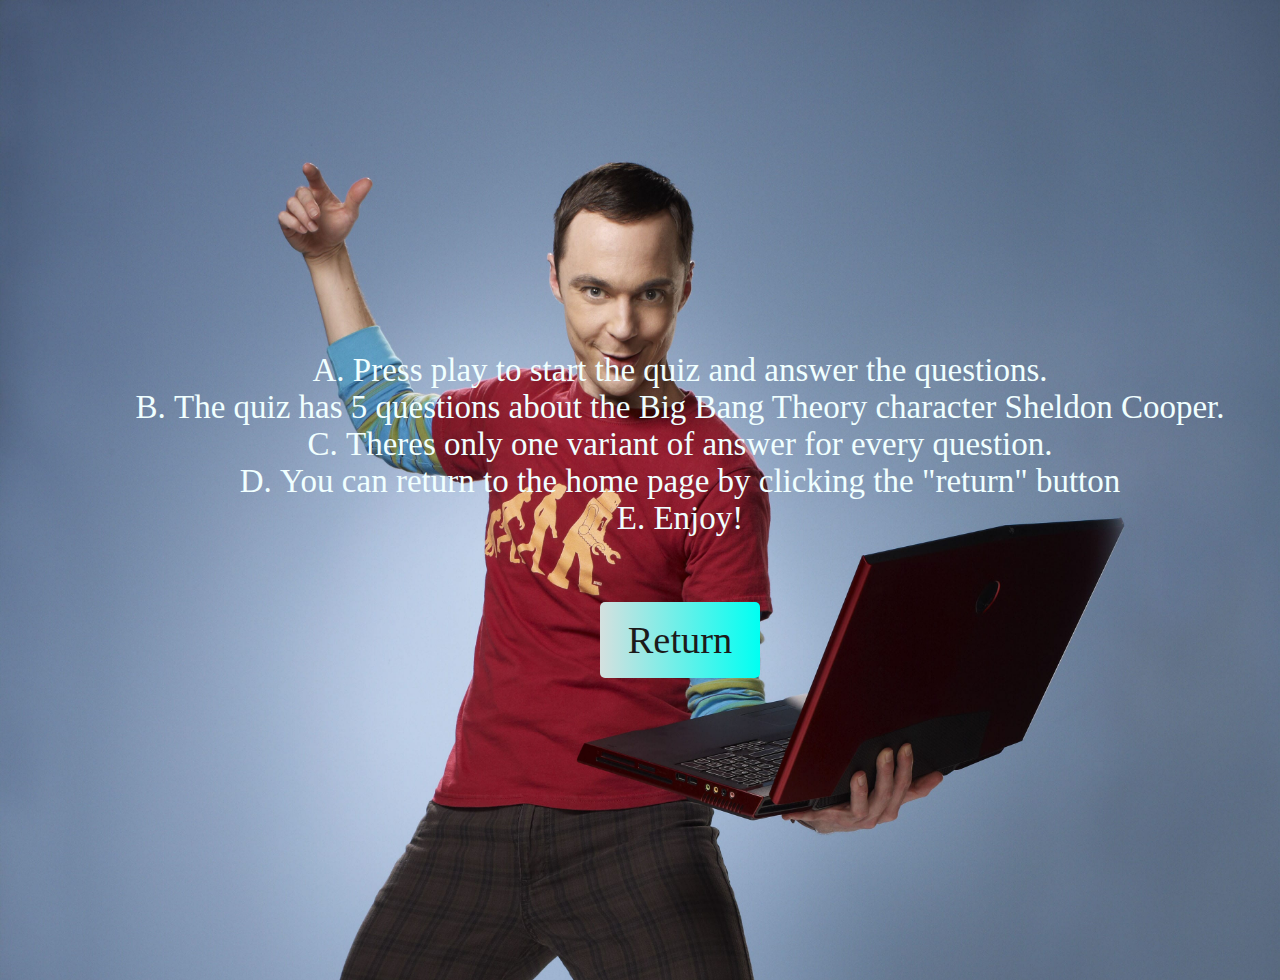
<file: instructions.html>
<!DOCTYPE html>
<html lang="en">
<head>
    <meta charset="UTF-8">
    <meta http-equiv="X-UA-Compatible" content="IE=edge">
    <meta name="viewport" content="width=device-width, initial-scale=1.0">
    <link rel="stylesheet" href="https://use.fontawesome.com/releases/v5.15.4/css/all.css" integrity="sha384-DyZ88mC6Up2uqS4h/KRgHuoeGwBcD4Ng9SiP4dIRy0EXTlnuz47vAwmeGwVChigm" crossorigin="anonymous">
    <link rel="stylesheet" href="instructions.css">

    <title>Instructions</title>
</head>
<body>
    <div class="container">
    <div id="home" class="flex-column flex-center"><ul>
        <li>Press play to start the quiz and answer the questions.</li>
        <li>The quiz has 5 questions about the Big Bang Theory character Sheldon Cooper.</li>
        <li>Theres only one variant of answer for every question.</li>
        <li>You can return to the home page by clicking the "return" button</li>
        <li>Enjoy!</li>

        </ul>
        <a href="./index.html" class="btn" id="info-btn">Return</a>
        
    </div>   
    </div>
    <script src="script.js"></script>
</body>
</html>
</file>
<file: instructions.css>
body {
    background-image: url(assets/images/13_Sheldon-Cooper.jpg);
    background-size: cover;
    background-repeat: no-repeat;
    background-attachment: fixed;
    text-align: center;
}


.container {
    height: 100vh;
    width: 100vw;
    display: flex;
    justify-content: center;
    max-width: 80rem;
    align-items: center;
    margin: 0 auto;
    padding: 2rem;
}

.flex-column {
    display: flex;
    flex-direction: column;
}

.flex-center {
    align-items: center;
    justify-content: center;
}

.justify-center {
    align-items: center;
}

.text-center {
    text-align: center;
}

#info-btn {
    font-size: 2.4rem;
    padding: 1rem 0;
    text-align: center;
    width: 10rem;
    margin-bottom: 1rem;
    text-decoration: none;
    color: rgb(28, 26, 26);
    background: linear-gradient(90deg, rgb(213, 224, 223) 0%, rgb(0, 255, 242)100%);
    border-radius: 5px;
}

ul {
    list-style-type: upper-alpha;
    list-style-position: inside;
    color: white;
    padding: 50px;
    margin-bottom: 15px;
}

li {
    font-size: 33px;
    font-weight: 100;
    color:azure
}
</file>
